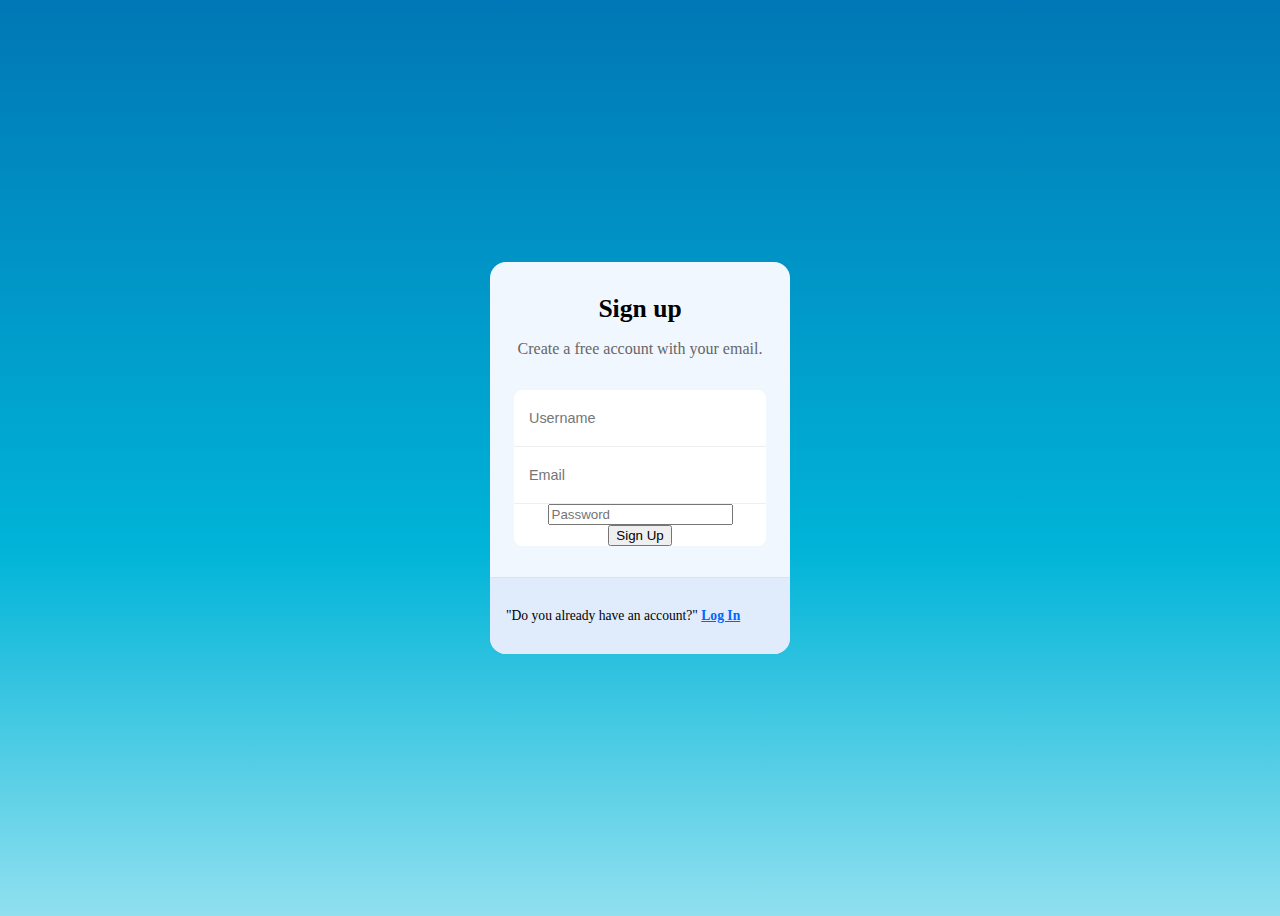
<file: src/main/resources/static/index.html>
<!DOCTYPE html>
<html lang="en">
<head>
    <meta charset="UTF-8">
    <meta http-equiv="X-UA-Compatible" content="IE=edge">
    <meta name="viewport" content="width=device-width, initial-scale=1.0">
    <title>Sign Up</title>
    <link rel="stylesheet" type="text/css" href="assets/css/aa.css">
    <script src=" https://ajax.googleapis.com/ajax/libs/jquery/3.5.1/jquery.min.js"></script>
    <script>
        $(document).ready(function () {
        alert("here")
      $("#userForm").submit(function (event) {
     alert("I am here")
     event.preventDefault();
     let user = {
     name: $("#name").val(),
     email: $("#email").val(),
     password: $("#password").val(),};
    $.ajax({
    type: "POST",
    url: "/users/addUser",
    contentType: "application/json",
    data: JSON.stringify(user),
    success: function () {
    alert("user saved successfully!");
       window.location.href = "firstp.html";
},
    error: function (error) {
    console.log("Error saving person: ", error);
}
});
        });
        });
    </script>
</head>
<body>
<div class="form-box">
    <form id="userForm" class="form">
        <span class="title">Sign up</span>
        <span class="subtitle">Create a free account with your email.</span>
        <div class="form-container">
            <input type="text" class="input" id="name" name="name" placeholder="Username" required>
            <label for="email"></label><input type="email" class="input" id="email" name="email" placeholder="Email" required>
            <label for="password"></label><input type="password" class="addUser" id="password" name="password" placeholder="Password" required>
            <input type="submit"  value="Sign Up">
        </div>
    </form>
    <div class="form-section">
        <p>"Do you already have an account?" <a href="login.html" class="btn">Log In</a></p>
    </div>
</div>
</body>
</html>
</file>
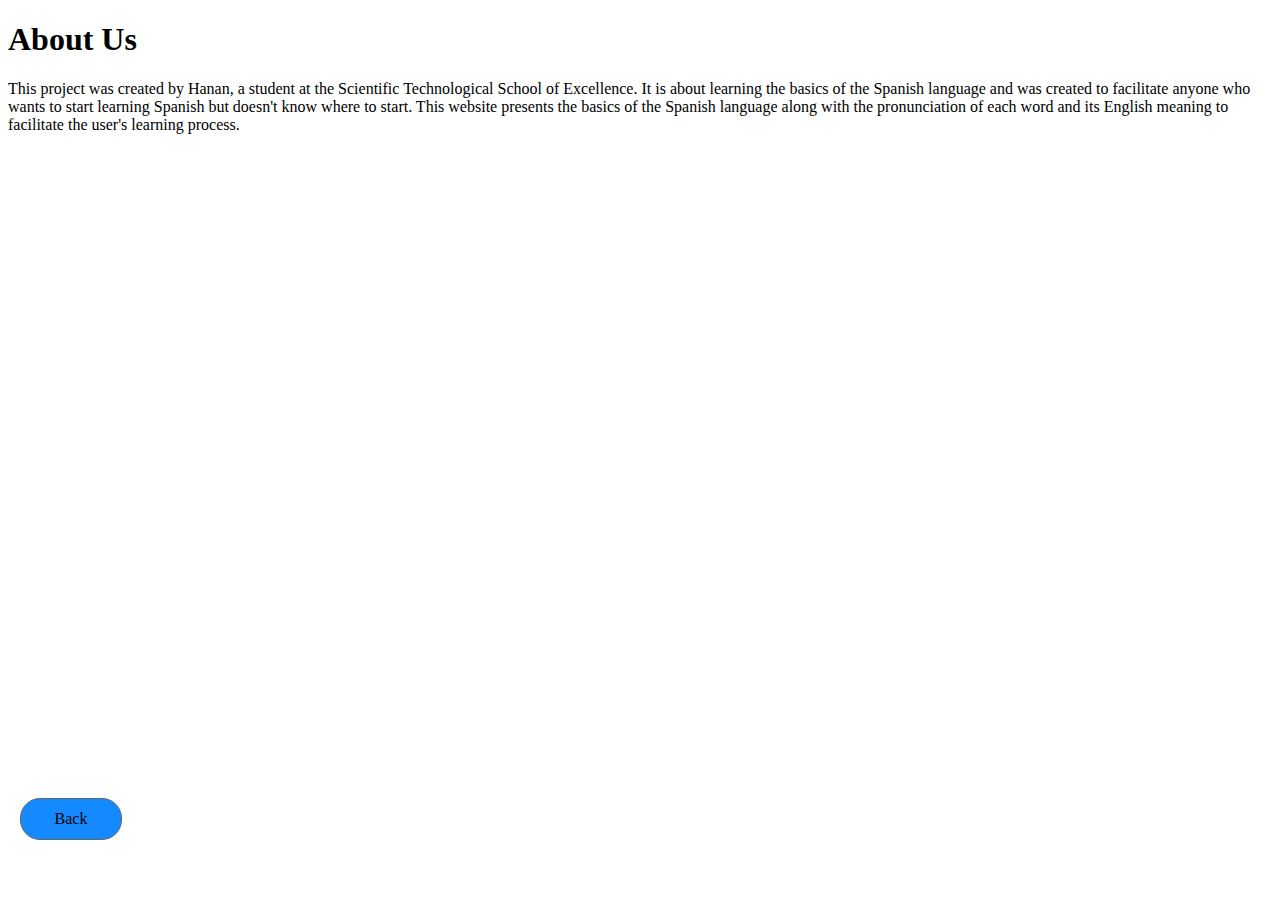
<file: src/main/resources/static/aboutus.html>
<!DOCTYPE html>
<html lang="en">
<head>
    <meta charset="UTF-8">
    <meta name="viewport" content="width=device-width, initial-scale=1.0">
    <!DOCTYPE html>
    <html lang="en">
    <head>

    <title>About Us</title>
</head>

<body>
<style>
    .btun {
            position: fixed;
            bottom: 60px; /* ارتفاع الزر السفلي + المسافة بين الأزرار */
            left: 20px;
            display: inline-block;
            width: 100px;
            height: 40px;
            text-align: center;
            line-height: 40px;
            background-color: #1589FF;
            border: 1px solid #666;
            text-decoration: none;
            color: #000;
            transition: background-color 0.3s ease;
            border-radius: 20px; /* إضافة زوايا مستديرة */
        }

        .btun:hover {
            background-color: #99ccff; /* تغيير لون الخلفية عند التحوي على الزر */
        }
</style>
<div>
    <h1>About Us</h1>
    <p>This project was created by Hanan,
a student at the Scientific Technological School of Excellence.
 It is about learning the basics of the Spanish language and was created to facilitate anyone who wants to start learning Spanish but doesn't know where to start. This website presents the basics of the Spanish language along with the pronunciation of each word and its English meaning to facilitate the user's learning process.</p>
</div>
<a href="firstp.html" class="btun">Back</a>
</body>
</html>
</file>
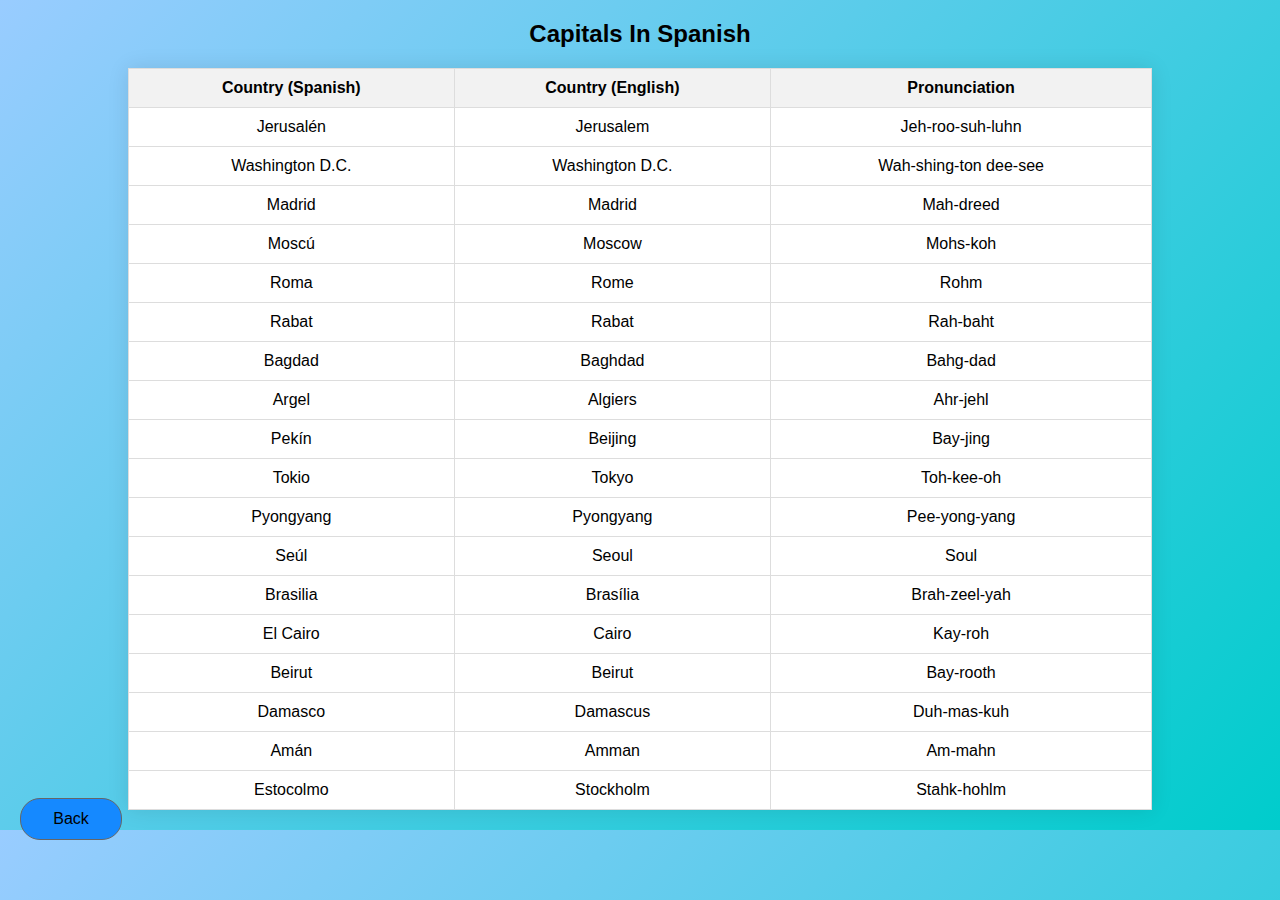
<file: src/main/resources/static/Cap.html>
<!DOCTYPE html>
<html lang="en">
<head>
    <meta charset="UTF-8">
    <meta name="viewport" content="width=device-width, initial-scale=1.0">
    <title>Country Capitals</title>
    <style>
        body {
            font-family: Arial, sans-serif;
            margin: 0;
            padding: 0;
            background: linear-gradient(135deg, #99ccff, #00cccc);
        }

        h2 {
            text-align: center;
            margin-top: 20px;
        }

        table {
            width: 80%;
            margin: 20px auto;
            border-collapse: collapse;
            background-color: #fff;
            box-shadow: 0 0 20px rgba(0, 0, 0, 0.1);
        }

        th, td {
            border: 1px solid #ddd;
            padding: 10px;
            text-align: center;
        }

        th {
            background-color: #f2f2f2;
        }

        /* زر back */
        .btun {
            position: fixed;
            bottom: 60px; /* ارتفاع الزر السفلي + المسافة بين الأزرار */
            left: 20px;
            display: inline-block;
            width: 100px;
            height: 40px;
            text-align: center;
            line-height: 40px;
            background-color: #1589FF;
            border: 1px solid #666;
            text-decoration: none;
            color: #000;
            transition: background-color 0.3s ease;
            border-radius: 20px; /* إضافة زوايا مستديرة */
        }

        .btun:hover {
            background-color: #99ccff; /* تغيير لون الخلفية عند التحوي على الزر */
        }
    </style>
</head>
<body>

<h2>Capitals In Spanish</h2>

<table>
    <tr>
        <th>Country (Spanish)</th>
        <th>Country (English)</th>
        <th>Pronunciation</th>
    </tr>
    <tr>
        <td>Jerusalén</td>
        <td>Jerusalem</td>
        <td>Jeh-roo-suh-luhn</td>
    </tr>
    <tr>
        <td>Washington D.C.</td>
        <td>Washington D.C.</td>
        <td>Wah-shing-ton dee-see</td>
    </tr>
    <tr>
        <td>Madrid</td>
        <td>Madrid</td>
        <td>Mah-dreed</td>
    </tr>
    <tr>
        <td>Moscú</td>
        <td>Moscow</td>
        <td>Mohs-koh</td>
    </tr>
    <tr>
        <td>Roma</td>
        <td>Rome</td>
        <td>Rohm</td>
    </tr>
    <tr>
        <td>Rabat</td>
        <td>Rabat</td>
        <td>Rah-baht</td>
    </tr>
    <tr>
        <td>Bagdad</td>
        <td>Baghdad</td>
        <td>Bahg-dad</td>
    </tr>
    <tr>
        <td>Argel</td>
        <td>Algiers</td>
        <td>Ahr-jehl</td>
    </tr>
    <tr>
        <td>Pekín</td>
        <td>Beijing</td>
        <td>Bay-jing</td>
    </tr>
    <tr>
        <td>Tokio</td>
        <td>Tokyo</td>
        <td>Toh-kee-oh</td>
    </tr>
    <tr>
        <td>Pyongyang</td>
        <td>Pyongyang</td>
        <td>Pee-yong-yang</td>
    </tr>
    <tr>
        <td>Seúl</td>
        <td>Seoul</td>
        <td>Soul</td>
    </tr>
    <tr>
        <td>Brasilia</td>
        <td>Brasília</td>
        <td>Brah-zeel-yah</td>
    </tr>
    <tr>
        <td>El Cairo</td>
        <td>Cairo</td>
        <td>Kay-roh</td>
    </tr>
    <tr>
        <td>Beirut</td>
        <td>Beirut</td>
        <td>Bay-rooth</td>
    </tr>
    <tr>
        <td>Damasco</td>
        <td>Damascus</td>
        <td>Duh-mas-kuh</td>
    </tr>
    <tr>
        <td>Amán</td>
        <td>Amman</td>
        <td>Am-mahn</td>
    </tr>
    <tr>
        <td>Estocolmo</td>
        <td>Stockholm</td>
        <td>Stahk-hohlm</td>
    </tr>
</table>
<a href="firstp.html" class="btun">Back</a> <!-- زر الرجوع -->
</body>
</html>
</file>
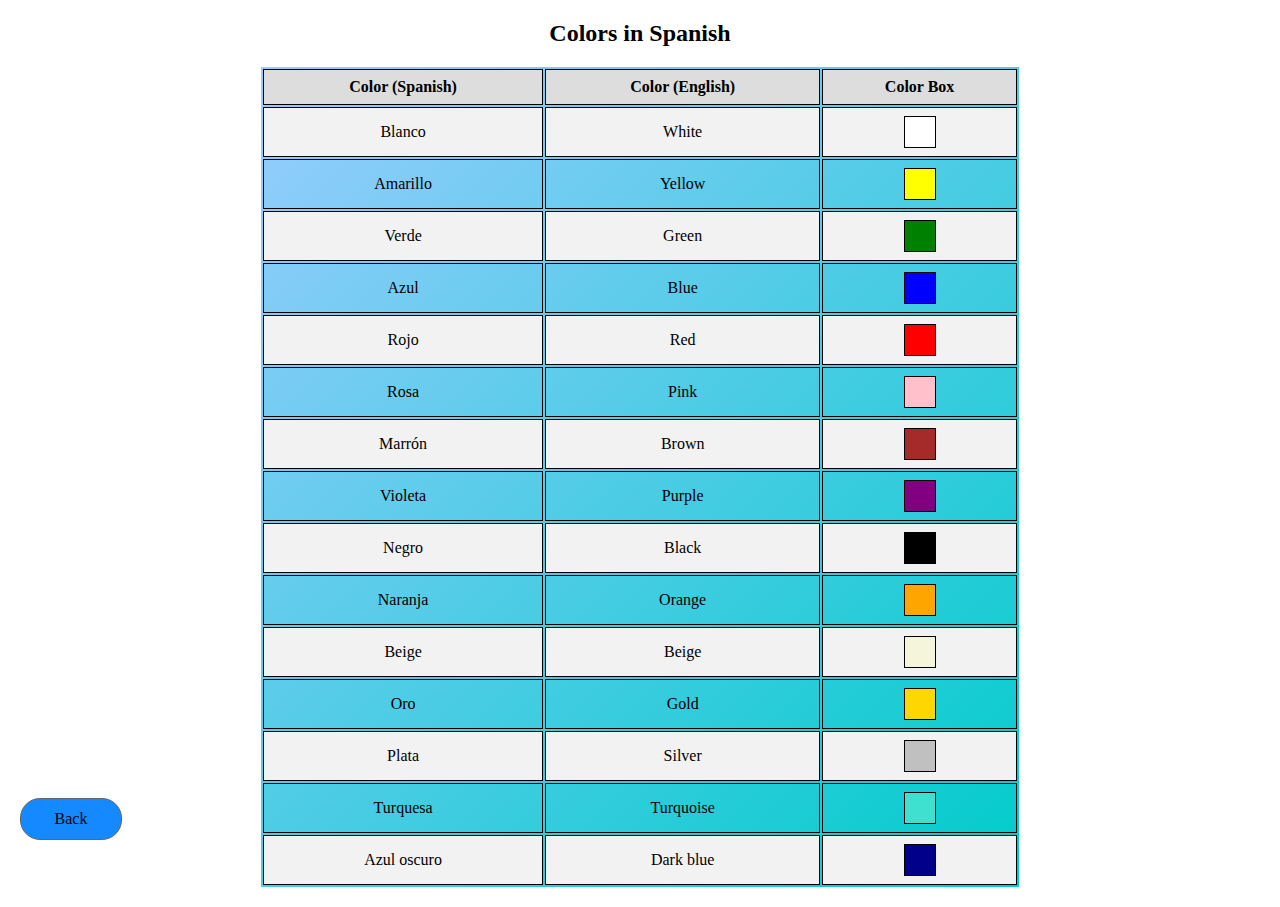
<file: src/main/resources/static/colors.html>
<!DOCTYPE html>
<html lang="en">
<head>
    <meta charset="UTF-8">
    <meta name="viewport" content="width=device-width, initial-scale=1.0">
    <title>Colors Table</title>
    <style>
        table {
            width: 60%;
            margin: 20px auto;
            background: linear-gradient(135deg, #99ccff, #00cccc);
        }
        h2 {
            text-align: center;
            margin-top: 20px;
        }
        th, td {
            border: 1px solid black;
            padding: 8px;
            text-align: center;
        }
        th {
            background-color: #ddd;
        }
        tr:nth-child(even) {
            background-color: #f2f2f2;
        }
        .color-box {
            width: 30px;
            height: 30px;
            border: 1px solid black;
            display: inline-block;
            vertical-align: middle;
        }
        .btun {
            position: fixed;
            bottom: 60px;
            left: 20px;
            display: inline-block;
            width: 100px;
            height: 40px;
            text-align: center;
            line-height: 40px;
            background-color: #1589FF;
            border: 1px solid #666;
            text-decoration: none;
            color: #000;
            transition: background-color 0.3s ease;
            border-radius: 20px;
        }
        .btun:hover {
            background-color: #99ccff;
        }
    </style>
</head>
<body>
<h2>Colors in Spanish</h2>
<table>
    <tr>
        <th>Color (Spanish)</th>
        <th>Color (English)</th>
        <th>Color Box</th>
    </tr>
    <tr>
        <td>Blanco</td>
        <td>White</td>
        <td><div class="color-box" style="background-color: white;"></div></td>
    </tr>
    <tr>
        <td>Amarillo</td>
        <td>Yellow</td>
        <td><div class="color-box" style="background-color: yellow;"></div></td>
    </tr>
    <tr>
        <td>Verde</td>
        <td>Green</td>
        <td><div class="color-box" style="background-color: green;"></div></td>
    </tr>
    <tr>
        <td>Azul</td>
        <td>Blue</td>
        <td><div class="color-box" style="background-color: blue;"></div></td>
    </tr>
    <tr>
        <td>Rojo</td>
        <td>Red</td>
        <td><div class="color-box" style="background-color: red;"></div></td>
    </tr>
    <tr>
        <td>Rosa</td>
        <td>Pink</td>
        <td><div class="color-box" style="background-color: pink;"></div></td>
    </tr>
    <tr>
        <td>Marrón</td>
        <td>Brown</td>
        <td><div class="color-box" style="background-color: brown;"></div></td>
    </tr>
    <tr>
        <td>Violeta</td>
        <td>Purple</td>
        <td><div class="color-box" style="background-color: purple;"></div></td>
    </tr>
    <tr>
        <td>Negro</td>
        <td>Black</td>
        <td><div class="color-box" style="background-color: black;"></div></td>
    </tr>
    <tr>
        <td>Naranja</td>
        <td>Orange</td>
        <td><div class="color-box" style="background-color: orange;"></div></td>
    </tr>
    <tr>
        <td>Beige</td>
        <td>Beige</td>
        <td><div class="color-box" style="background-color: beige;"></div></td>
    </tr>
    <tr>
        <td>Oro</td>
        <td>Gold</td>
        <td><div class="color-box" style="background-color: gold;"></div></td>
    </tr>
    <tr>
        <td>Plata</td>
        <td>Silver</td>
        <td><div class="color-box" style="background-color: silver;"></div></td>
    </tr>
    <tr>
        <td>Turquesa</td>
        <td>Turquoise</td>
        <td><div class="color-box" style="background-color: turquoise;"></div></td>
    </tr>
    <tr>
        <td>Azul oscuro</td>
        <td>Dark blue</td>
        <td><div class="color-box" style="background-color: darkblue;"></div></td>
    </tr>
</table>
<a href="firstp.html" class="btun">Back</a>
</body>
</html>
</file>
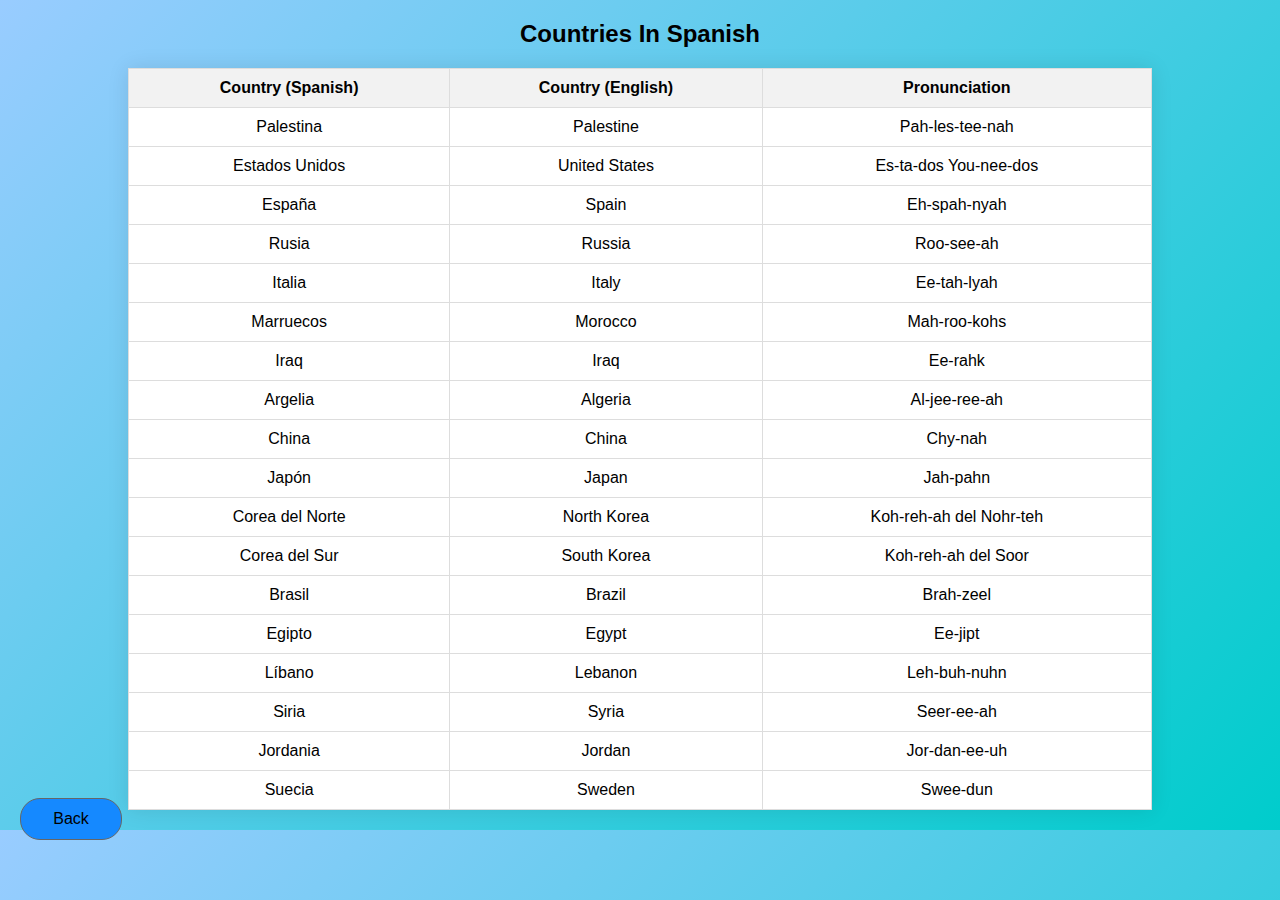
<file: src/main/resources/static/coun.html>
<!DOCTYPE html>
<html lang="en">
<head>
    <meta charset="UTF-8">
    <meta name="viewport" content="width=device-width, initial-scale=1.0">
    <title>Country Information</title>
    <style>
        body {
            font-family: Arial, sans-serif;
            margin: 0;
            padding: 0;
 background: linear-gradient(135deg, #99ccff, #00cccc);        }
        h2 {
            text-align: center;
            margin-top: 20px;
        }
        table {
            width: 80%;
            margin: 20px auto;
            border-collapse: collapse;
            background-color: #fff;
            box-shadow: 0 0 20px rgba(0, 0, 0, 0.1);
        }
        th, td {
            border: 1px solid #ddd;
            padding: 10px;
            text-align: center;
        }
        th {
            background-color: #f2f2f2;
        }
        .btun {
            position: fixed;
            bottom: 60px; /* ارتفاع الزر السفلي + المسافة بين الأزرار */
            left: 20px;
            display: inline-block;
            width: 100px;
            height: 40px;
            text-align: center;
            line-height: 40px;
            background-color: #1589FF;
            border: 1px solid #666;
            text-decoration: none;
            color: #000;
            transition: background-color 0.3s ease;
            border-radius: 20px; /* إضافة زوايا مستديرة */
        }
        .btun:hover {
            background-color: #99ccff; /* تغيير لون الخلفية عند التحوي على الزر */
        }
    </style>
</head>
<body>
<h2>Countries In Spanish </h2>
<table>
    <tr>
        <th>Country (Spanish)</th>
        <th>Country (English)</th>
        <th>Pronunciation</th>
    </tr>
    <tr>
        <td>Palestina</td>
        <td>Palestine</td>
        <td>Pah-les-tee-nah</td>
    </tr>
    <tr>
        <td>Estados Unidos</td>
        <td>United States</td>
        <td>Es-ta-dos You-nee-dos</td>
    </tr>
    <tr>
        <td>España</td>
        <td>Spain</td>
        <td>Eh-spah-nyah</td>
    </tr>
    <tr>
        <td>Rusia</td>
        <td>Russia</td>
        <td>Roo-see-ah</td>
    </tr>
    <tr>
        <td>Italia</td>
        <td>Italy</td>
        <td>Ee-tah-lyah</td>
    </tr>
    <tr>
        <td>Marruecos</td>
        <td>Morocco</td>
        <td>Mah-roo-kohs</td>
    </tr>
    <tr>
        <td>Iraq</td>
        <td>Iraq</td>
        <td>Ee-rahk</td>
    </tr>
    <tr>
        <td>Argelia</td>
        <td>Algeria</td>
        <td>Al-jee-ree-ah</td>
    </tr>
    <tr>
        <td>China</td>
        <td>China</td>
        <td>Chy-nah</td>
    </tr>
    <tr>
        <td>Japón</td>
        <td>Japan</td>
        <td>Jah-pahn</td>
    </tr>
    <tr>
        <td>Corea del Norte</td>
        <td>North Korea</td>
        <td>Koh-reh-ah del Nohr-teh</td>
    </tr>
    <tr>
        <td>Corea del Sur</td>
        <td>South Korea</td>
        <td>Koh-reh-ah del Soor</td>
    </tr>
    <tr>
        <td>Brasil</td>
        <td>Brazil</td>
        <td>Brah-zeel</td>
    </tr>
    <tr>
        <td>Egipto</td>
        <td>Egypt</td>
        <td>Ee-jipt</td>
    </tr>
    <tr>
        <td>Líbano</td>
        <td>Lebanon</td>
        <td>Leh-buh-nuhn</td>
    </tr>
    <tr>
        <td>Siria</td>
        <td>Syria</td>
        <td>Seer-ee-ah</td>
    </tr>
    <tr>
        <td>Jordania</td>
        <td>Jordan</td>
        <td>Jor-dan-ee-uh</td>
    </tr>
    <tr>
        <td>Suecia</td>
        <td>Sweden</td>
        <td>Swee-dun</td>
    </tr>
</table>
<a href="firstp.html" class="btun">Back</a> <!-- زر الرجوع -->

</body>
</html>
</file>
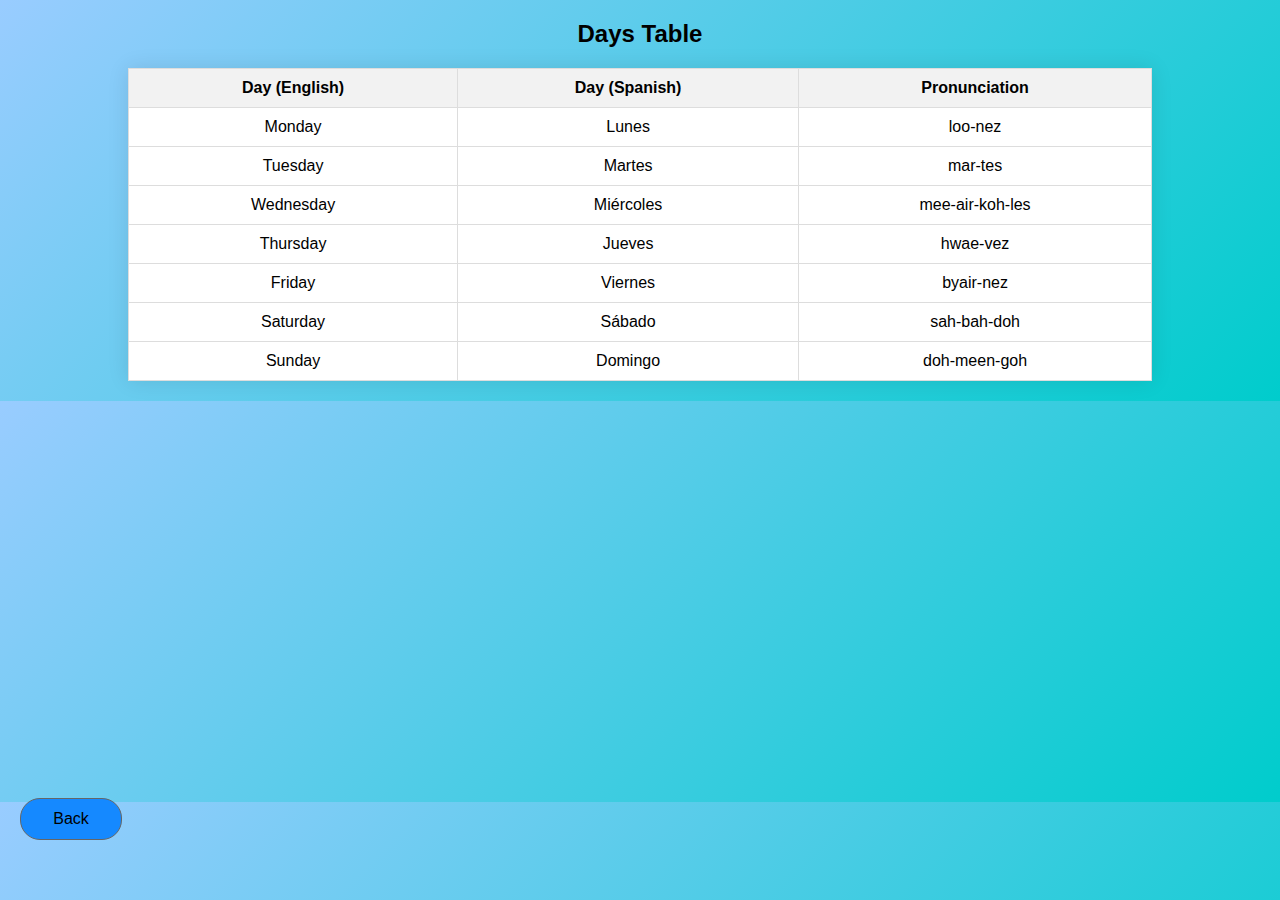
<file: src/main/resources/static/DAY.html>
<!DOCTYPE html>
<html lang="en">
<head>
    <meta charset="UTF-8">
    <meta name="viewport" content="width=device-width, initial-scale=1.0">
    <title>Days</title>
    <style>
        body {
            font-family: Arial, sans-serif;
            margin: 0;
            padding: 0;
 background: linear-gradient(135deg, #99ccff, #00cccc);        }
        h2 {
            text-align: center;
            margin-top: 20px;
        }
        table {
            width: 80%;
            margin: 20px auto;
            border-collapse: collapse;
            background-color: #fff;
            box-shadow: 0 0 20px rgba(0, 0, 0, 0.1);
        }
        th, td {
            border: 1px solid #ddd;
            padding: 10px;
            text-align: center;
        }
        th {
            background-color: #f2f2f2;
        }
        .btun {
            position: fixed;
            bottom: 60px; /* ارتفاع الزر السفلي + المسافة بين الأزرار */
            left: 20px;
            display: inline-block;
            width: 100px;
            height: 40px;
            text-align: center;
            line-height: 40px;
            background-color: #1589FF;
            border: 1px solid #666;
            text-decoration: none;
            color: #000;
            transition: background-color 0.3s ease;
            border-radius: 20px; /* إضافة زوايا مستديرة */
        }
        .btun:hover {
            background-color: #99ccff; /* تغيير لون الخلفية عند التحوي على الزر */
        }
    </style>
</head>
<body>
<h2>Days Table</h2>
<table>
    <tr>
        <th>Day (English)</th>
        <th>Day (Spanish)</th>
        <th>Pronunciation</th>
    </tr>
    <tr>
        <td>Monday</td>
        <td>Lunes</td>
        <td>loo-nez</td>
    </tr>
    <tr>
        <td>Tuesday</td>
        <td>Martes</td>
        <td>mar-tes</td>
    </tr>
    <tr>
        <td>Wednesday</td>
        <td>Miércoles</td>
        <td>mee-air-koh-les</td>
    </tr>
    <tr>
        <td>Thursday</td>
        <td>Jueves</td>
        <td>hwae-vez</td>
    </tr>
    <tr>
        <td>Friday</td>
        <td>Viernes</td>
        <td>byair-nez</td>
    </tr>
    <tr>
        <td>Saturday</td>
        <td>Sábado</td>
        <td>sah-bah-doh</td>
    </tr>
    <tr>
        <td>Sunday</td>
        <td>Domingo</td>
        <td>doh-meen-goh</td>
    </tr>
</table>
<a href="firstp.html" class="btun">Back</a> <!-- زر الرجوع -->

</body>
</html>
</file>
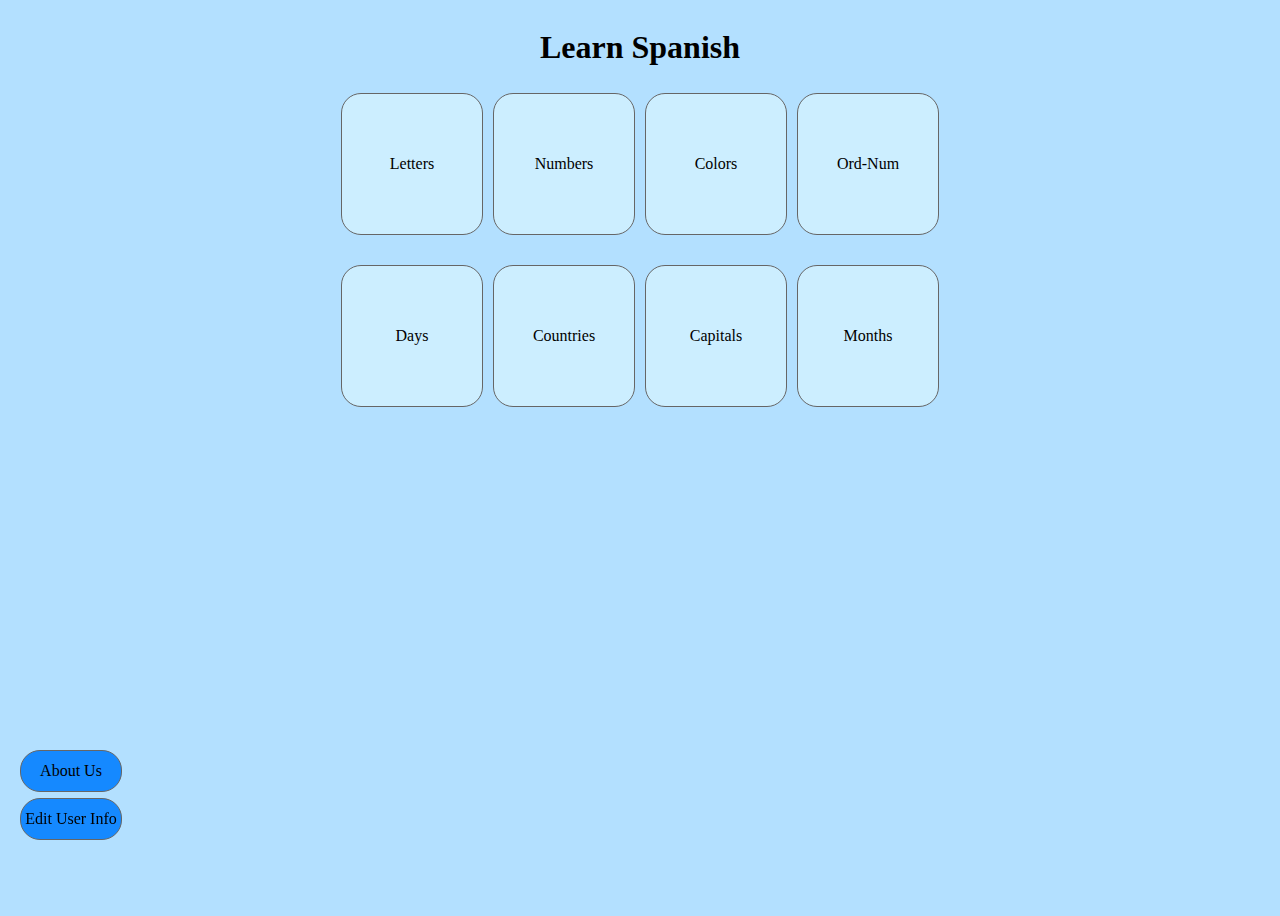
<file: src/main/resources/static/firstp.html>
<html lang="en">
<head>
    <meta charset="UTF-8">
    <meta http-equiv="X-UA-Compatible" content="IE=edge">
    <meta name="viewport" content="width=device-width, initial-scale=1.0">
    <title>Learn Spanish</title>

    <link rel="stylesheet" type="text/css" href="assets/css/kk.css">
    <style>
        .main-title {
            text-align: center; /* جعل العنوان في وسط الصفحة */
        }
    </style>
</head>
<body>
<div class="main-wrapper">
    <h1 class="main-title">Learn Spanish</h1>
    <div class="container">
        <div class="group">
            <div><a href="letter.html" class="category-button">Letters</a></div>
            <div><a href="Num.html" class="category-button">Numbers</a></div>
            <div><a href="colors.html" class="category-button">Colors</a></div>
            <div><a href="NumO.html" class="category-button">Ord-Num</a></div>
        </div>
        <div class="group">
            <div><a href="DAY.html" class="category-button">Days</a></div>
            <div><a href="coun.html" class="category-button">Countries</a></div>
            <div><a href="Cap.html" class="category-button">Capitals</a></div>
            <div><a href="Month.html" class="category-button">Months</a></div>
        </div>
    </div>
</div>
<a href="profile.html" class="btun">Edit User Info</a>
<a href="aboutus.html" class="btn">About Us</a>
</body>
</html>
</file>
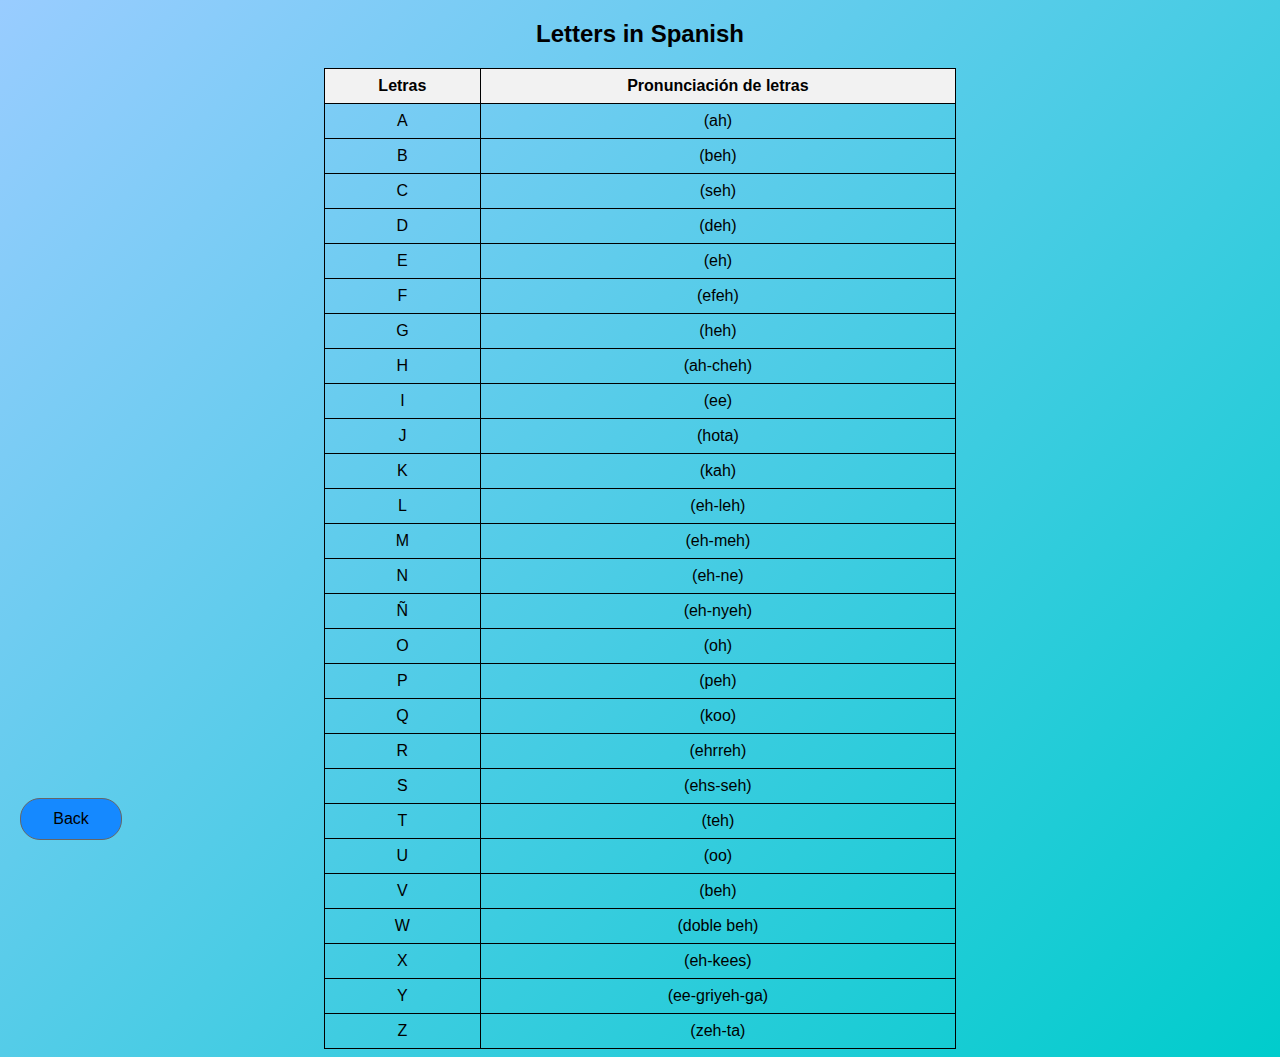
<file: src/main/resources/static/letter.html>
<!DOCTYPE html>
<html lang="ar">
<head>
    <meta charset="UTF-8">
    <meta name="viewport" content="width=device-width, initial-scale=1.0">
    <title>letras españolas</title>
    <style>
        body {
            font-family: Arial, sans-serif;
            text-align: center;
             background: linear-gradient(135deg, #99ccff, #00cccc);
        }
        table {
            margin: 0 auto;
            border-collapse: collapse;
            width: 50%;
        }
        th, td {
            border: 1px solid black;
            padding: 8px;
        }
        th {
            background-color: #f2f2f2;
        }.btun {
            position: fixed;
            bottom: 60px; /* ارتفاع الزر السفلي + المسافة بين الأزرار */
            left: 20px;
            display: inline-block;
            width: 100px;
            height: 40px;
            text-align: center;
            line-height: 40px;
            background-color: #1589FF;
            border: 1px solid #666;
            text-decoration: none;
            color: #000;
            transition: background-color 0.3s ease;
            border-radius: 20px; /* إضافة زوايا مستديرة */
        }
        .btun:hover {
            background-color: #99ccff;
        }
    </style>
</head>
<body>
<h2>Letters in Spanish </h2>

<table>
    <tr>
        <th>Letras</th>
        <th>Pronunciación de letras</th>
    </tr>
    <tr>
        <td>A</td>
        <td>(ah)</td>
    </tr>
    <tr>
        <td>B</td>
        <td>(beh)</td>
    </tr>
    <tr>
        <td>C</td>
        <td>(seh)</td>
    </tr>
    <tr>
        <td>D</td>
        <td>(deh)</td>
    </tr>
    <tr>
        <td>E</td>
        <td>(eh)</td>
    </tr>
    <tr>
        <td>F</td>
        <td>(efeh)</td>
    </tr>
    <tr>
        <td>G</td>
        <td>(heh)</td>
    </tr>
    <tr>
        <td>H</td>
        <td>(ah-cheh)</td>
    </tr>
    <tr>
        <td>I</td>
        <td>(ee)</td>
    </tr>
    <tr>
        <td>J</td>
        <td>(hota)</td>
    </tr>
    <tr>
        <td>K</td>
        <td>(kah)</td>
    </tr>
    <tr>
        <td>L</td>
        <td>(eh-leh)</td>
    </tr>
    <tr>
        <td>M</td>
        <td>(eh-meh)</td>
    </tr>
    <tr>
        <td>N</td>
        <td>(eh-ne)</td>
    </tr>
    <tr>
        <td>Ñ</td>
        <td>(eh-nyeh)</td>
    </tr>
    <tr>
        <td>O</td>
        <td>(oh)</td>
    </tr>
    <tr>
        <td>P</td>
        <td>(peh)</td>
    </tr>
    <tr>
        <td>Q</td>
        <td>(koo)</td>
    </tr>
    <tr>
        <td>R</td>
        <td>(ehrreh)</td>
    </tr>
    <tr>
        <td>S</td>
        <td>(ehs-seh)</td>
    </tr>
    <tr>
        <td>T</td>
        <td>(teh)</td>
    </tr>
    <tr>
        <td>U</td>
        <td>(oo)</td>
    </tr>
    <tr>
        <td>V</td>
        <td>(beh)</td>
    </tr>
    <tr>
        <td>W</td>
        <td>(doble beh)</td>
    </tr>
    <tr>
        <td>X</td>
        <td>(eh-kees)</td>
    </tr>
    <tr>
        <td>Y</td>
        <td>(ee-griyeh-ga)</td>
    </tr>
    <tr>
        <td>Z</td>
        <td>(zeh-ta)</td>
    </tr>
</table>
<a href="firstp.html" class="btun">Back</a> <!-- زر الرجوع -->

</body>
</html>
</file>
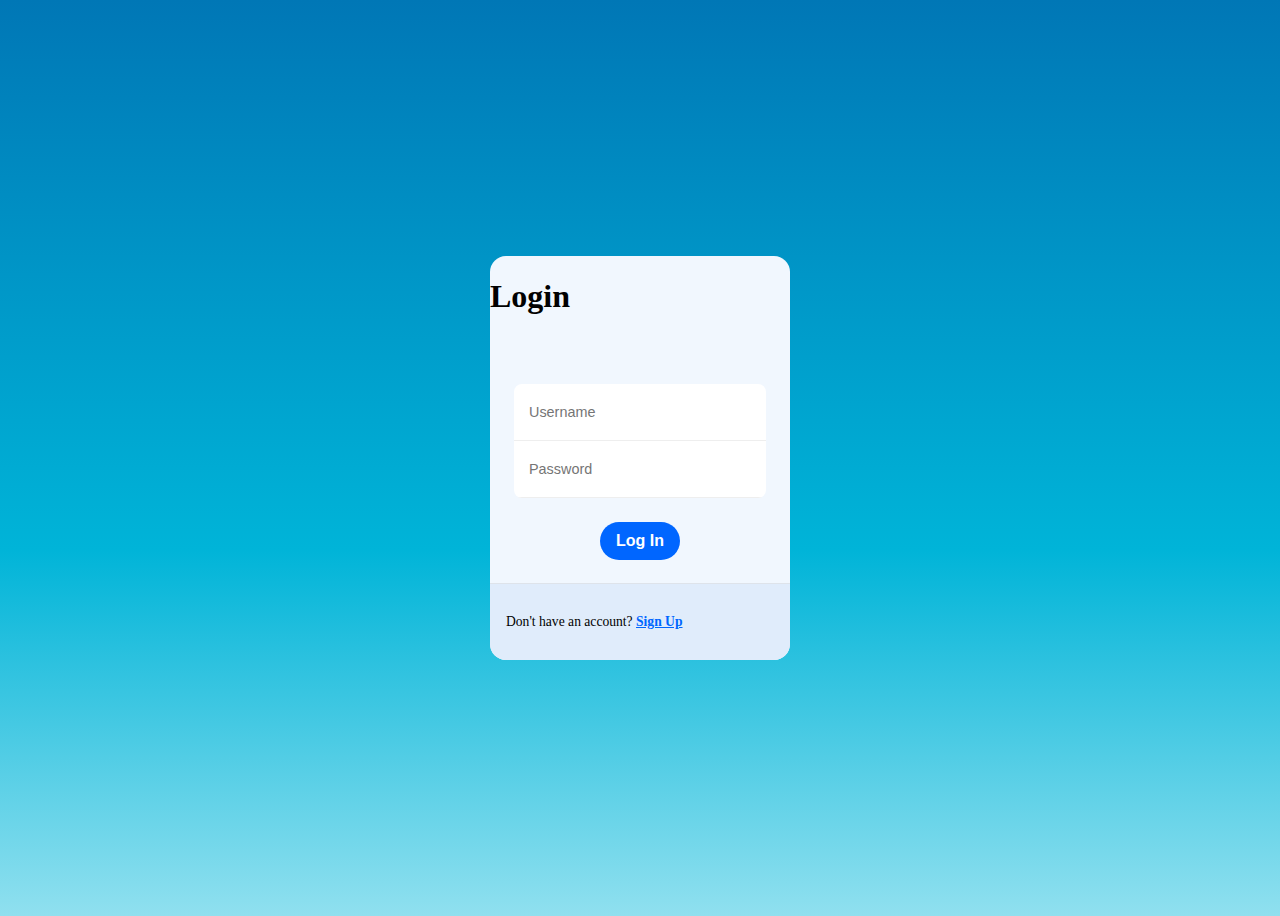
<file: src/main/resources/static/login.html>
<!DOCTYPE html>
<html lang="en">
<head>
    <meta charset="UTF-8">
    <meta http-equiv="X-UA-Compatible" content="IE=edge">
    <meta name="viewport" content="width=device-width, initial-scale=1.0">
    <title>Login Page</title>
    <link rel="stylesheet" type="text/css" href="assets/css/aa.css">
    <script src="https://ajax.googleapis.com/ajax/libs/jquery/3.5.1/jquery.min.js"></script>
    <script>

        <script>
  $("#loginId").submit(function (event) {
        event.preventDefault();

        var u = {
            userName: $("#name").val(),
            password: $("#password").val()
        };

        $.ajax({
            type: "POST",
            url: "/users/login/",
            contentType: "application/json",
            data: JSON.stringify(u),
            success: function (data) {
                alert("User logged in successfully!"+data.id);
                localStorage.setItem("user_id", data.id);
                window.location.href = "profile.html";
            },
            error: function (error) {
                alert("Error logging in");
                console.log("Error logging in: ", error);
            }
        });
    });
    </script>
    </script>
</head>
<body>
<div class="form-box">
    <div class="card-header">
        <h1>Login</h1>
    </div>
    <div class="card-body">
        <form id="loginForm" class="form" method="post">
            <div class="form-container">
                <input type="text" class="input" id="name" name="name" placeholder="Username" required>
                <input type="password" class="input" id="password" name="password" placeholder="Password" required>
            </div>
            <div class="form-group">
                <button type="submit"  class="btn">Log In</button>
            </div>
        </form>
    </div>
    <div class="form-section">
        <p>Don't have an account? <a href="index.html" class="btn">Sign Up</a></p>
    </div>
</div>
</body>
</html>
</file>
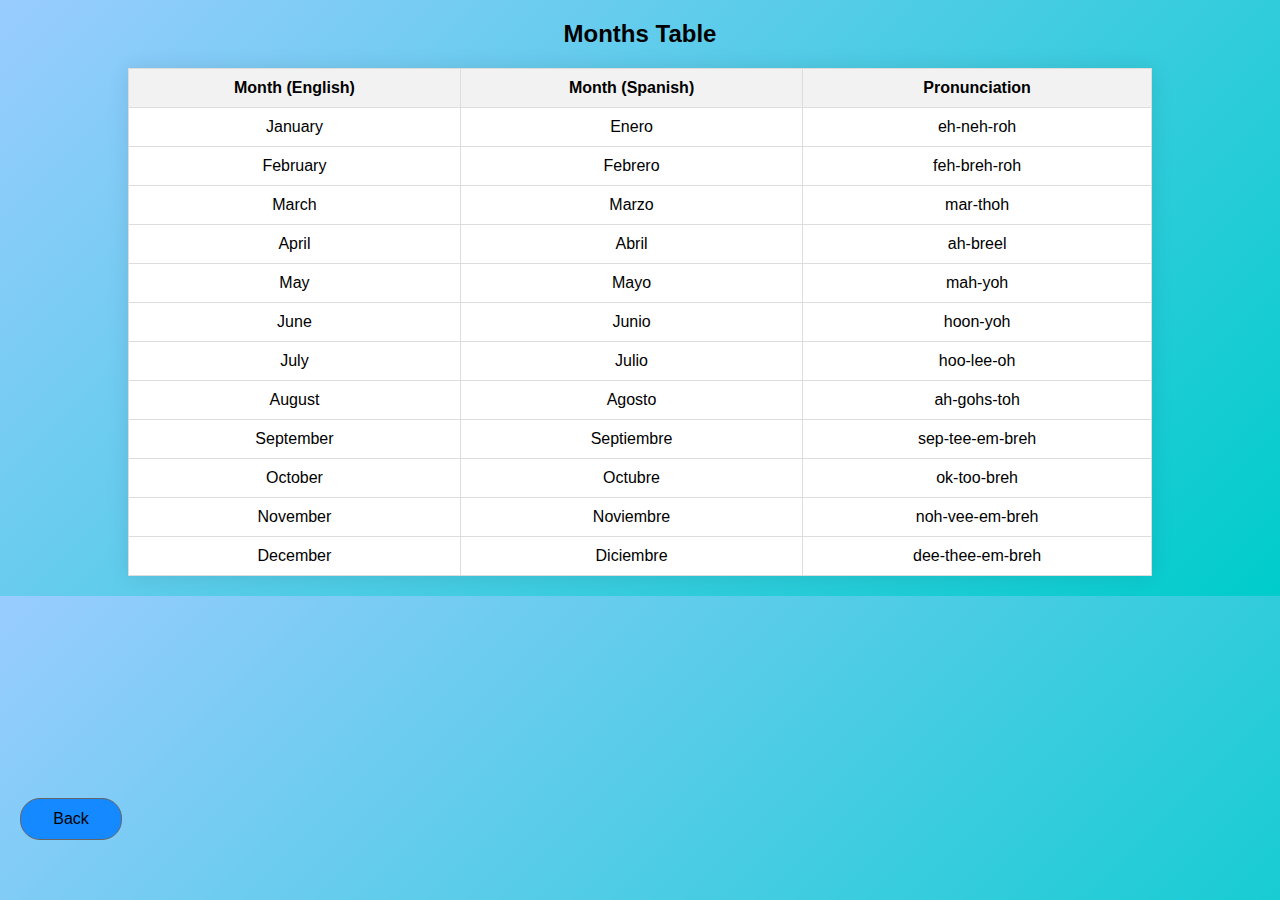
<file: src/main/resources/static/Month.html>
<!DOCTYPE html>
<html lang="en">
<head>
    <meta charset="UTF-8">
    <meta name="viewport" content="width=device-width, initial-scale=1.0">
    <title>Months Table</title>
    <style>
        body {
            font-family: Arial, sans-serif;
            margin: 0;
            padding: 0;
 background: linear-gradient(135deg, #99ccff, #00cccc);        }
        h2 {
            text-align: center;
            margin-top: 20px;
        }
        table {
            width: 80%;
            margin: 20px auto;
            border-collapse: collapse;
            background-color: #fff;
            box-shadow: 0 0 20px rgba(0, 0, 0, 0.1);
        }
        th, td {
            border: 1px solid #ddd;
            padding: 10px;
            text-align: center;
        }
        th {
            background-color: #f2f2f2;
        }
        .btun {
            position: fixed;
            bottom: 60px;
            left: 20px;
            display: inline-block;
            width: 100px;
            height: 40px;
            text-align: center;
            line-height: 40px;
            background-color: #1589FF;
            border: 1px solid #666;
            text-decoration: none;
            color: #000;
            transition: background-color 0.3s ease;
            border-radius: 20px;
        }
        .btun:hover {
            background-color: #99ccff;
        }
    </style>
</head>
<body>
<h2>Months Table</h2>
<table>
    <tr>
        <th>Month (English)</th>
        <th>Month (Spanish)</th>
        <th>Pronunciation</th>
    </tr>
    <tr>
        <td>January</td>
        <td>Enero</td>
        <td>eh-neh-roh</td>
    </tr>
    <tr>
        <td>February</td>
        <td>Febrero</td>
        <td>feh-breh-roh</td>
    </tr>
    <tr>
        <td>March</td>
        <td>Marzo</td>
        <td>mar-thoh</td>
    </tr>
    <tr>
        <td>April</td>
        <td>Abril</td>
        <td>ah-breel</td>
    </tr>
    <tr>
        <td>May</td>
        <td>Mayo</td>
        <td>mah-yoh</td>
    </tr>
    <tr>
        <td>June</td>
        <td>Junio</td>
        <td>hoon-yoh</td>
    </tr>
    <tr>
        <td>July</td>
        <td>Julio</td>
        <td>hoo-lee-oh</td>
    </tr>
    <tr>
        <td>August</td>
        <td>Agosto</td>
        <td>ah-gohs-toh</td>
    </tr>
    <tr>
        <td>September</td>
        <td>Septiembre</td>
        <td>sep-tee-em-breh</td>
    </tr>
    <tr>
        <td>October</td>
        <td>Octubre</td>
        <td>ok-too-breh</td>
    </tr>
    <tr>
        <td>November</td>
        <td>Noviembre</td>
        <td>noh-vee-em-breh</td>
    </tr>
    <tr>
        <td>December</td>
        <td>Diciembre</td>
        <td>dee-thee-em-breh</td>
    </tr>
</table>
<a href="firstp.html" class="btun">Back</a> <!-- زر الرجوع -->
</body>
</html>
</file>
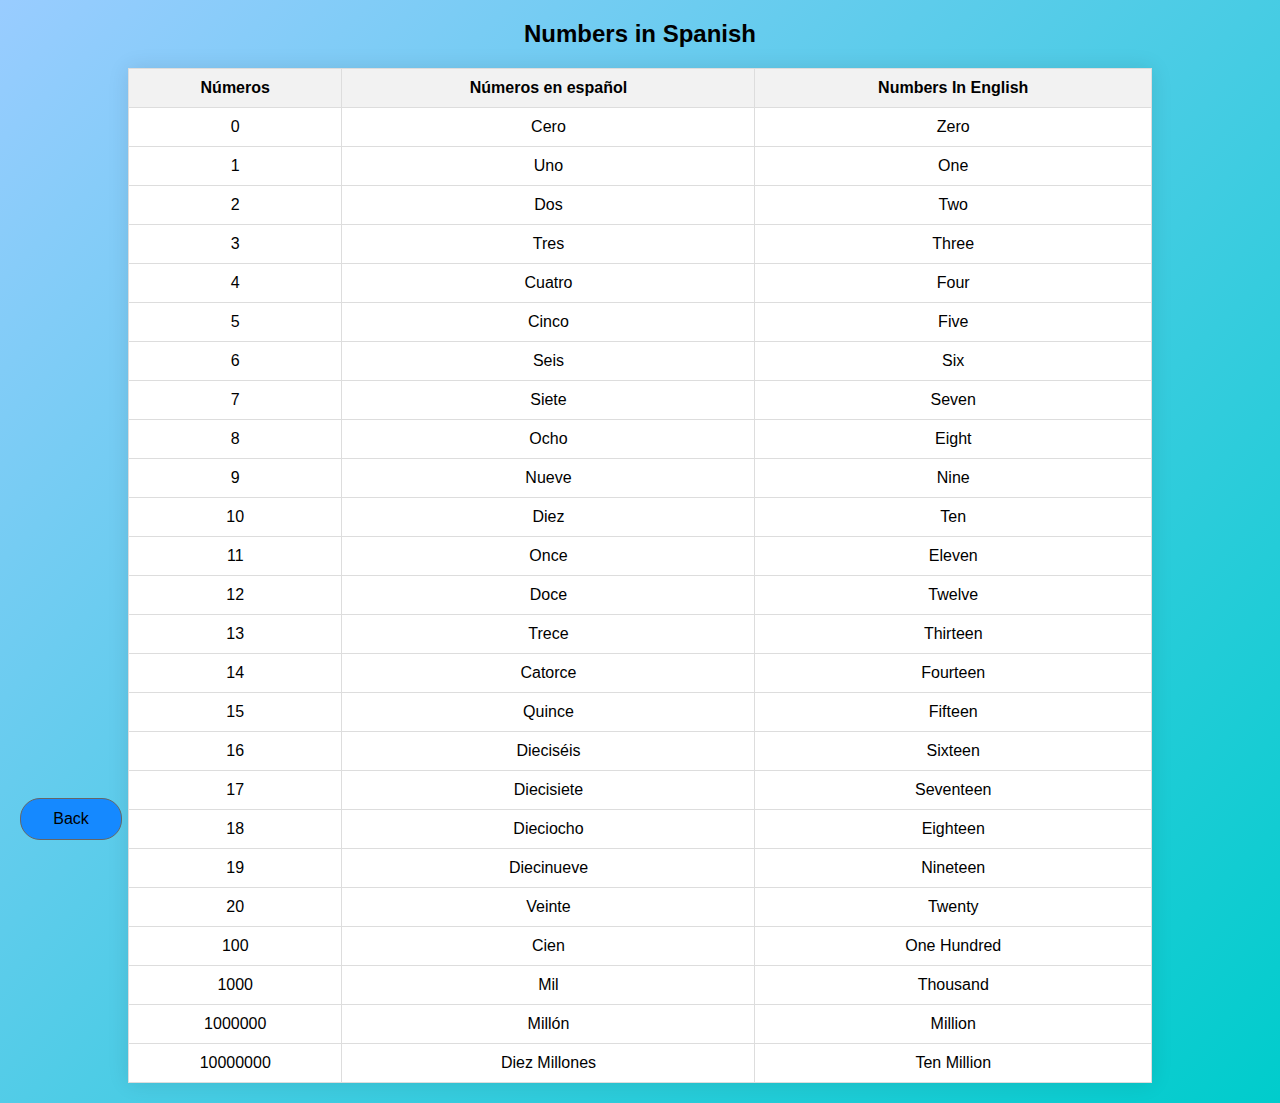
<file: src/main/resources/static/Num.html>
<!DOCTYPE html>
<html lang="en">
<head>
    <meta charset="UTF-8">
    <meta name="viewport" content="width=device-width, initial-scale=1.0">
    <title>Números</title>
    <style>
        body {
            font-family: Arial, sans-serif;
            margin: 0;
            padding: 0;
 background: linear-gradient(135deg, #99ccff, #00cccc);        }
        h2 {
            text-align: center;
            margin-top: 20px;
        }
        table {
            width: 80%;
            margin: 20px auto;
            border-collapse: collapse;
            background-color: #fff;
            box-shadow: 0 0 20px rgba(0, 0, 0, 0.1);
        }
        th, td {
            border: 1px solid #ddd;
            padding: 10px;
            text-align: center;
        }
        th {
            background-color: #f2f2f2;
        }
        .btun {
            position: fixed;
            bottom: 60px; /* ارتفاع الزر السفلي + المسافة بين الأزرار */
            left: 20px;
            display: inline-block;
            width: 100px;
            height: 40px;
            text-align: center;
            line-height: 40px;
            background-color: #1589FF;
            border: 1px solid #666;
            text-decoration: none;
            color: #000;
            transition: background-color 0.3s ease;
            border-radius: 20px; /* إضافة زوايا مستديرة */
        }
        .btun:hover {
            background-color: #99ccff; /* تغيير لون الخلفية عند التحوي على الزر */
        }
    </style>
</head>
<body>
<h2>Numbers in Spanish </h2>
<table>
    <tr>
        <th>Números</th>
        <th>Números en español</th>
        <th>Numbers In English</th>
    </tr>
    <tr>
        <td>0</td>
        <td>Cero</td>
        <td>Zero</td>
    </tr>
    <tr>
        <td>1</td>
        <td>Uno</td>
        <td>One</td>
    </tr>
    <tr>
        <td>2</td>
        <td>Dos</td>
        <td>Two</td>
    </tr>
    <tr>
        <td>3</td>
        <td>Tres</td>
        <td>Three</td>
    </tr>
    <tr>
        <td>4</td>
        <td>Cuatro</td>
        <td>Four</td>
    </tr>
    <tr>
        <td>5</td>
        <td>Cinco</td>
        <td>Five</td>
    </tr>
    <tr>
        <td>6</td>
        <td>Seis</td>
        <td>Six</td>
    </tr>
    <tr>
        <td>7</td>
        <td>Siete</td>
        <td>Seven</td>
    </tr>
    <tr>
        <td>8</td>
        <td>Ocho</td>
        <td>Eight</td>
    </tr>
    <tr>
        <td>9</td>
        <td>Nueve</td>
        <td>Nine</td>
    </tr>
    <tr>
        <td>10</td>
        <td>Diez</td>
        <td>Ten</td>
    </tr>

    <tr>
        <td>11</td>
        <td>Once</td>
        <td>Eleven</td>
    </tr>
    <tr>
        <td>12</td>
        <td>Doce</td>
        <td>Twelve</td>
    </tr>
    <tr>
        <td>13</td>
        <td>Trece</td>
        <td>Thirteen</td>
    </tr>
    <tr>
        <td>14</td>
        <td>Catorce</td>
        <td>Fourteen</td>
    </tr>
    <tr>
        <td>15</td>
        <td>Quince</td>
        <td>Fifteen</td>
    </tr>
    <tr>
        <td>16</td>
        <td>Dieciséis</td>
        <td>Sixteen</td>
    </tr>
    <tr>
        <td>17</td>
        <td>Diecisiete</td>
        <td>Seventeen</td>
    </tr>
    <tr>
        <td>18</td>
        <td>Dieciocho</td>
        <td>Eighteen</td>
    </tr>
    <tr>
        <td>19</td>
        <td>Diecinueve</td>
        <td>Nineteen</td>
    </tr>
    <tr>
        <td>20</td>
        <td>Veinte</td>
        <td>Twenty</td>
    </tr>
    <tr>
        <td>100</td>
        <td>Cien</td>
        <td>One Hundred</td>
    </tr>
    <tr>
        <td>1000</td>
        <td>Mil</td>
        <td>Thousand</td>
    </tr>
    <tr>
        <td>1000000</td>
        <td>Millón</td>
        <td>Million</td>
    </tr>
    <tr>
        <td>10000000</td>
        <td>Diez Millones</td>
        <td>Ten Million</td>
    </tr>
</table>
<a href="firstp.html" class="btun">Back</a> <!-- زر الرجوع -->

</body>
</html>
</file>
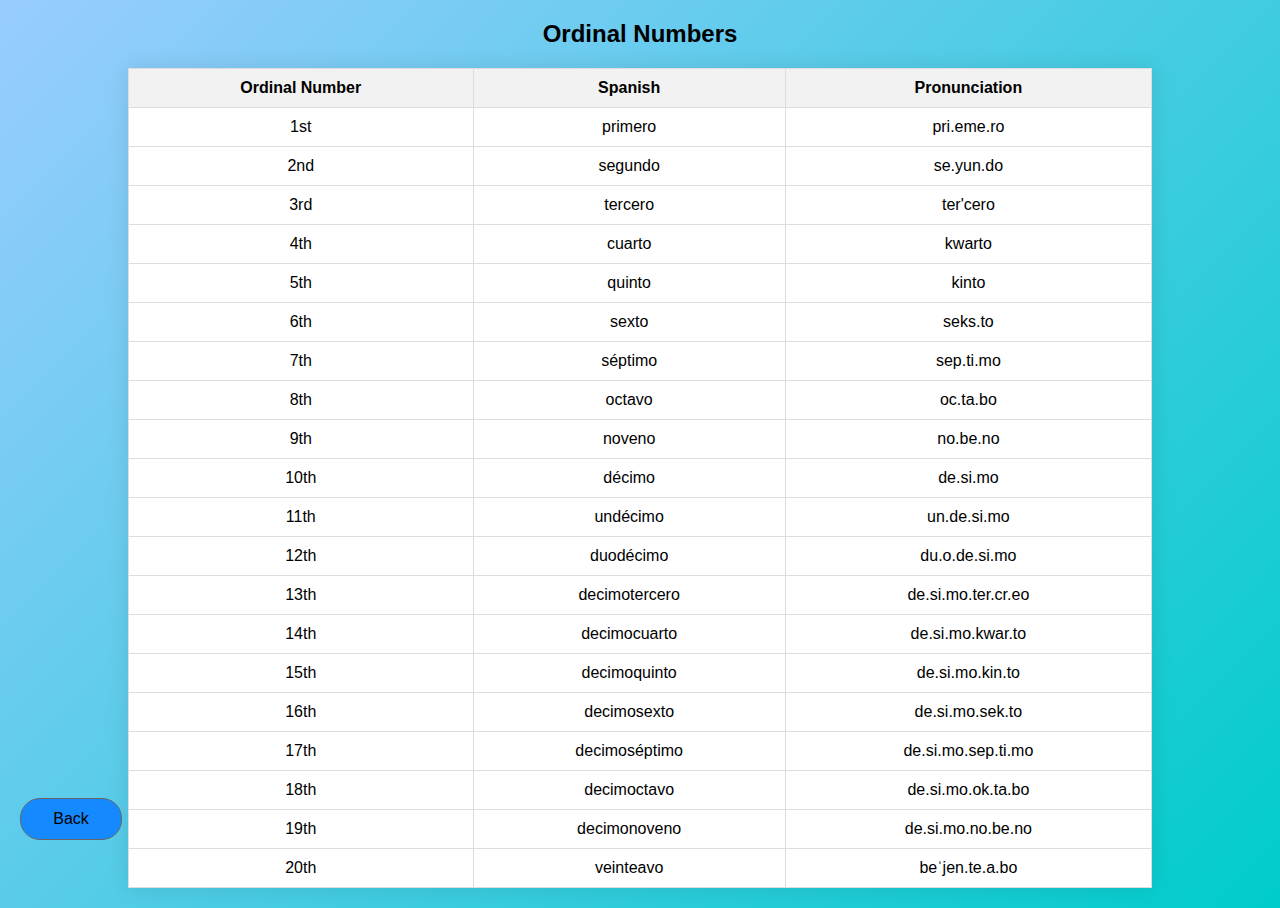
<file: src/main/resources/static/NumO.html>
<!DOCTYPE html>
<html lang="en">
<head>
    <meta charset="UTF-8">
    <meta name="viewport" content="width=device-width, initial-scale=1.0">
    <title>Números Table</title>
    <style>
        body {
            font-family: Arial, sans-serif;
            margin: 0;
            padding: 0;
 background: linear-gradient(135deg, #99ccff, #00cccc);        }
        h2 {
            text-align: center;
            margin-top: 20px;
        }
        table {
            width: 80%;
            margin: 20px auto;
            border-collapse: collapse;
            background-color: #fff;
            box-shadow: 0 0 20px rgba(0, 0, 0, 0.1);
        }
        th, td {
            border: 1px solid #ddd;
            padding: 10px;
            text-align: center;
        }
        th {
            background-color: #f2f2f2;
        }
        .btun {
            position: fixed;
            bottom: 60px;
            left: 20px;
            display: inline-block;
            width: 100px;
            height: 40px;
            text-align: center;
            line-height: 40px;
            background-color: #1589FF;
            border: 1px solid #666;
            text-decoration: none;
            color: #000;
            transition: background-color 0.3s ease;
            border-radius: 20px;
        }
        .btun:hover {
            background-color: #99ccff;
        }
    </style>
</head>
<body>
<h2>Ordinal Numbers</h2>
<table>
    <tr>
        <th>Ordinal Number</th>
        <th>Spanish</th>
        <th>Pronunciation</th>
    </tr>
    <tr>
        <td>1st</td>
        <td>primero</td>
        <td>pri.eme.ro</td>
    </tr>
    <tr>
        <td>2nd</td>
        <td>segundo</td>
        <td>se.yun.do</td>
    </tr>
    <tr>
        <td>3rd</td>
        <td>tercero</td>
        <td>ter'cero</td>
    </tr>
    <tr>
        <td>4th</td>
        <td>cuarto</td>
        <td>kwarto</td>
    </tr>
    <tr>
        <td>5th</td>
        <td>quinto</td>
        <td>kinto</td>
    </tr>
    <tr>
        <td>6th</td>
        <td>sexto</td>
        <td>seks.to</td>
    </tr>
    <tr>
        <td>7th</td>
        <td>séptimo</td>
        <td>sep.ti.mo</td>
    </tr>
    <tr>
        <td>8th</td>
        <td>octavo</td>
        <td>oc.ta.bo</td>
    </tr>
    <tr>
        <td>9th</td>
        <td>noveno</td>
        <td>no.be.no</td>
    </tr>
    <tr>
        <td>10th</td>
        <td>décimo</td>
        <td>de.si.mo</td>
    </tr>
    <tr>
        <td>11th</td>
        <td>undécimo</td>
        <td>un.de.si.mo</td>
    </tr>
    <tr>
        <td>12th</td>
        <td>duodécimo</td>
        <td>du.o.de.si.mo</td>
    </tr>
    <tr>
        <td>13th</td>
        <td>decimotercero</td>
        <td>de.si.mo.ter.cr.eo</td>
    </tr>
    <tr>
        <td>14th</td>
        <td>decimocuarto</td>
        <td>de.si.mo.kwar.to</td>
    </tr>
    <tr>
        <td>15th</td>
        <td>decimoquinto</td>
        <td>de.si.mo.kin.to</td>
    </tr>
    <tr>
        <td>16th</td>
        <td>decimosexto</td>
        <td>de.si.mo.sek.to</td>
    </tr>
    <tr>
        <td>17th</td>
        <td>decimoséptimo</td>
        <td>de.si.mo.sep.ti.mo</td>
    </tr>
    <tr>
        <td>18th</td>
        <td>decimoctavo</td>
        <td>de.si.mo.ok.ta.bo</td>
    </tr>
    <tr>
        <td>19th</td>
        <td>decimonoveno</td>
        <td>de.si.mo.no.be.no</td>
    </tr>
    <tr>
        <td>20th</td>
        <td>veinteavo</td>
        <td>beˈjen.te.a.bo</td>
    </tr>
</table>
<a href="firstp.html" class="btun">Back</a> </body>
</html>
</file>
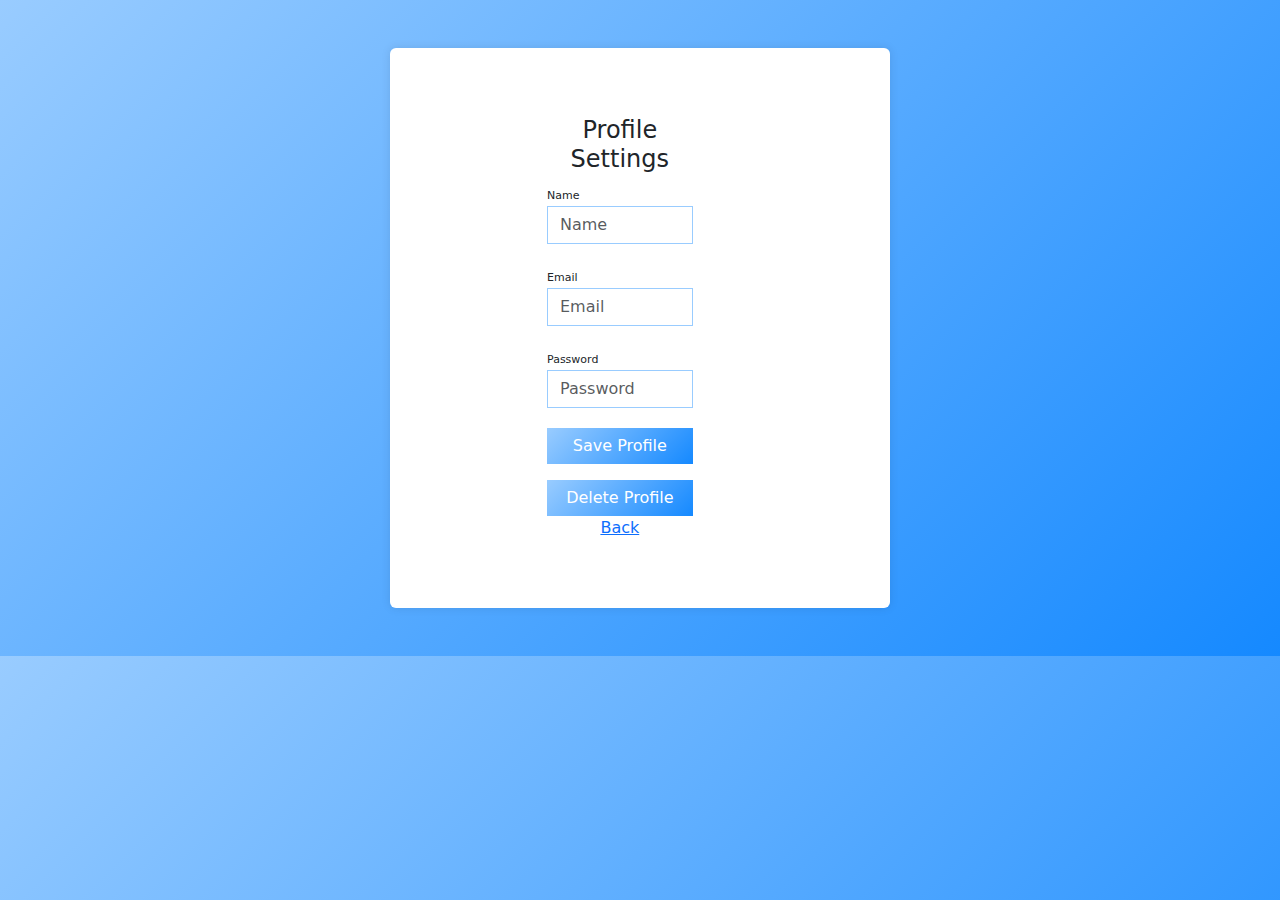
<file: src/main/resources/static/profile.html>
<!DOCTYPE html>
<html lang="en">
<head>
    <meta charset='utf-8'>
    <meta name='viewport' content='width=device-width, initial-scale=1'>
    <title>Profile Settings</title>
    <link href='https://cdn.jsdelivr.net/npm/bootstrap@5.0.0-alpha1/dist/css/bootstrap.min.css' rel='stylesheet'>
    <style>
        body {
            background: linear-gradient(135deg, #99ccff, #1589FF);
        }
        .form-control:focus {
            box-shadow: none;
            border-color: #99ccff;
        }
        .profile-button {
            background: linear-gradient(135deg, #99ccff, #1589FF);
            box-shadow: none;
            border: none;
            width: 100%;
            border-radius: 0;
        }
        .profile-button:focus {
            background: #99ccff;
            box-shadow: none;
        }
        .labels {
            font-size: 11px;
        }
        .container {
            background: #fff;
            border-radius: 0;
            box-shadow: 0px 0px 10px rgba(0, 0, 0, 0.1);
            padding: 20px;
            max-width: 500px;
            margin: auto;
        }
        .form-group {
            margin-bottom: 20px;
        }
        .form-control {
            border-radius: 0;
            border-color: #99ccff;
        }
        .form-control:focus {
            border-color: #1589FF;
        }
        .button {
            position: fixed;
            bottom: 60px;
            left: 20px;
            display: inline-block;
            width: 100px;
            height: 40px;
            text-align: center;
            line-height: 40px;
            background-color: #1589FF;
            border: 1px solid #666;
            text-decoration: none;
            color: #000;
            transition: background-color 0.3s ease;
            border-radius: 20px;

        }
        .btun:hover {
            background-color: #99ccff;
        }
    </style>
</head>
<body>
<div class="container rounded mt-5 mb-5">
    <div class="row">
        <div class="col-md-5 offset-md-3">
            <div class="p-3 py-5">
                <h4 class="text-center">Profile Settings</h4>
                <form id="profile-form">
                    <div class="form-group">
                        <label for="name" class="labels">Name</label>
                        <input type="text" id="name" name="name" class="form-control" placeholder="Name">
                    </div>
                    <div class="form-group">
                        <label for="email" class="labels">Email</label>
                        <input type="email" id="email" name="email" class="form-control" placeholder="Email">
                    </div>
                    <div class="form-group">
                        <label for="password" class="labels">Password</label>
                        <input type="password" id="password" name="password" class="form-control" placeholder="Password">
                    </div>
                    <div class="mt-3 text-center">
                        <button type="button" class="btn btn-primary profile-button" onclick="saveProfile()">Save Profile</button>
                    </div>
                    <div class="mt-3 text-center">

                        <button type="button" class="btn btn-danger profile-button" onclick="deleteProfile()">Delete Profile</button>
                        <a href="firstp.html" class="btun">Back</a>

                    </div>

                </form>
            </div>
        </div>
    </div>
</div>


<script>
    alert("hi")
     const user_id = localStorage.getItem('user_id');
     alert(user_id)



$.ajax({
     type: "Get",
     url: "/user/findUserId/"+user_id,
     success: function (user) {
         alert("find user successfully name="+user.name);
         $("#password").val(user.password);
         $("#name").val(user.name);
         $("#email").val(user.email);
     },
     error: function (error) {
      console.log("Error saving person: ", error);
     }
     });
    $.ajax({
            type: "PUT",
            url: "/update/1",
            contentType: "application/json",
            data: JSON.stringify(user),
            success: function () {
        alert("user saved successfully!");
        window.location.href = "firstp.html";
    }
      error: function (error) {
       alert("Wrong Email Or Password ", error);
    }

      $.ajax({
            type: "DELETE",
            url: "/users/delete/" + id,
            success: function (response) {
                alert("User deleted successfully.");
                 window.location.href = "signup.html";
            },
            error: function (error) {
                console.log("Error deleting user: ", error);
                alert("Failed to delete user. Please try again.");
            }
    });
});
</script>
</body>
</html>
</file>
<file: src/main/resources/static/assets/css/aa.css>
body {
  background: linear-gradient(to bottom, #0077b6 0%, #0096c7 30%, #00b4d8 60%, #90e0ef 100%); /* تدرج الألوان بدرجات اللون الأزرق لتمثيل البحر */
  display: flex;
  justify-content: center; /* توسيط المحتوى في المنتصف */
  align-items: center; /* توسيط المحتوى عمودياً في المنتصف */
  height: 100vh; /* امتداد الخلفية لتغطية الشاشة بالكامل */
}

.form-box {
  max-width: 300px;
  background: #f1f7fe;
  overflow: hidden;
  border-radius: 16px;
  color: #010101;
}

.form {
  position: relative;
  display: flex;
  flex-direction: column;
  padding: 32px 24px 24px;
  gap: 16px;
  text-align: center;
}

/*Form text*/
.title {
  font-weight: bold;
  font-size: 1.6rem;
}

.subtitle {
  font-size: 1rem;
  color: #666;
}

/*Inputs box*/
.form-container {
  overflow: hidden;
  border-radius: 8px;
  background-color: #fff;
  margin: 1rem 0 .5rem;
  width: 100%;
}

.input {
  background: none;
  border: 0;
  outline: 0;
  height: 40px;
  width: 100%;
  border-bottom: 1px solid #eee;
  font-size: .9rem;
  padding: 8px 15px;
}

.form-section {
  padding: 16px;
  font-size: .85rem;
  background-color: #e0ecfb;
  box-shadow: rgb(0 0 0 / 8%) 0 -1px;
}

.form-section a {
  font-weight: bold;
  color: #0066ff;
  transition: color .3s ease;
}

.form-section a:hover {
  color: #005ce6;
  text-decoration: underline;
}

/*Button*/
.form button {
  background-color: #0066ff;
  color: #fff;
  border: 0;
  border-radius: 24px;
  padding: 10px 16px;
  font-size: 1rem;
  font-weight: 600;
  cursor: pointer;
  transition: background-color .3s ease;
}

.form button:hover {
  background-color: #005ce6;
}
</file>
<file: src/main/resources/static/assets/css/kk.css>
/* حافظ على لون الخلفية السابق */
body {
    background-color: #b3e0ff; /* لون أزرق بارد */
    display: flex;
    flex-direction: column;
    align-items: center;
    justify-content: flex-start; /* توجيه العناصر نحو أعلى الصفحة */
    height: 100vh;
}

/* قم بتحديد عرض المجموعات ومحاذاتها إلى الوسط */
.group {
    display: flex;
    justify-content: center;
    margin-bottom: 20px; /* إضافة بعض المسافة بين المجموعات */
}

/* قم بتحديد تنسيق الأزرار */
.category-button {
    display: inline-block;
    width: 140px;
    height: 140px;
    margin: 5px; /* إضافة بعض المسافة بين الأزرار */
    text-align: center;
    line-height: 140px;
    background-color: #cceeff; /* لون من درجات الأزرق */
    border: 1px solid #666;
    text-decoration: none;
    color: #000;
    transition: background-color 0.3s ease;
}

.btn {
    position: fixed;
    bottom: 108px; /* ارتفاع الزر السفلي + المسافة بين الأزرار */
    left: 20px;
    display: inline-block;
    width: 100px;
    height: 40px;
    text-align: center;
    line-height: 40px;
    background-color: #1589FF;
    border: 1px solid #666;
    text-decoration: none;
    color: #000;
    transition: background-color 0.3s ease;
}
.btun {
    position: fixed;
    bottom: 60px; /* ارتفاع الزر السفلي + المسافة بين الأزرار */
    left: 20px;
    display: inline-block;
    width: 100px;
    height: 40px;
    text-align: center;
    line-height: 40px;
    background-color: #1589FF;
    border: 1px solid #666;
    text-decoration: none;
    color: #000;
    transition: background-color 0.3s ease;
}
.category-button,
.btn,
.btun {
    border-radius: 20px; /* قيمة مثالية لجعل الأزرار بدون زوايا */
}

.category-button:hover {
    background-color: #99ccff; /* تغيير لون الخلفية عند التحوي على الزر */
}
</file>
